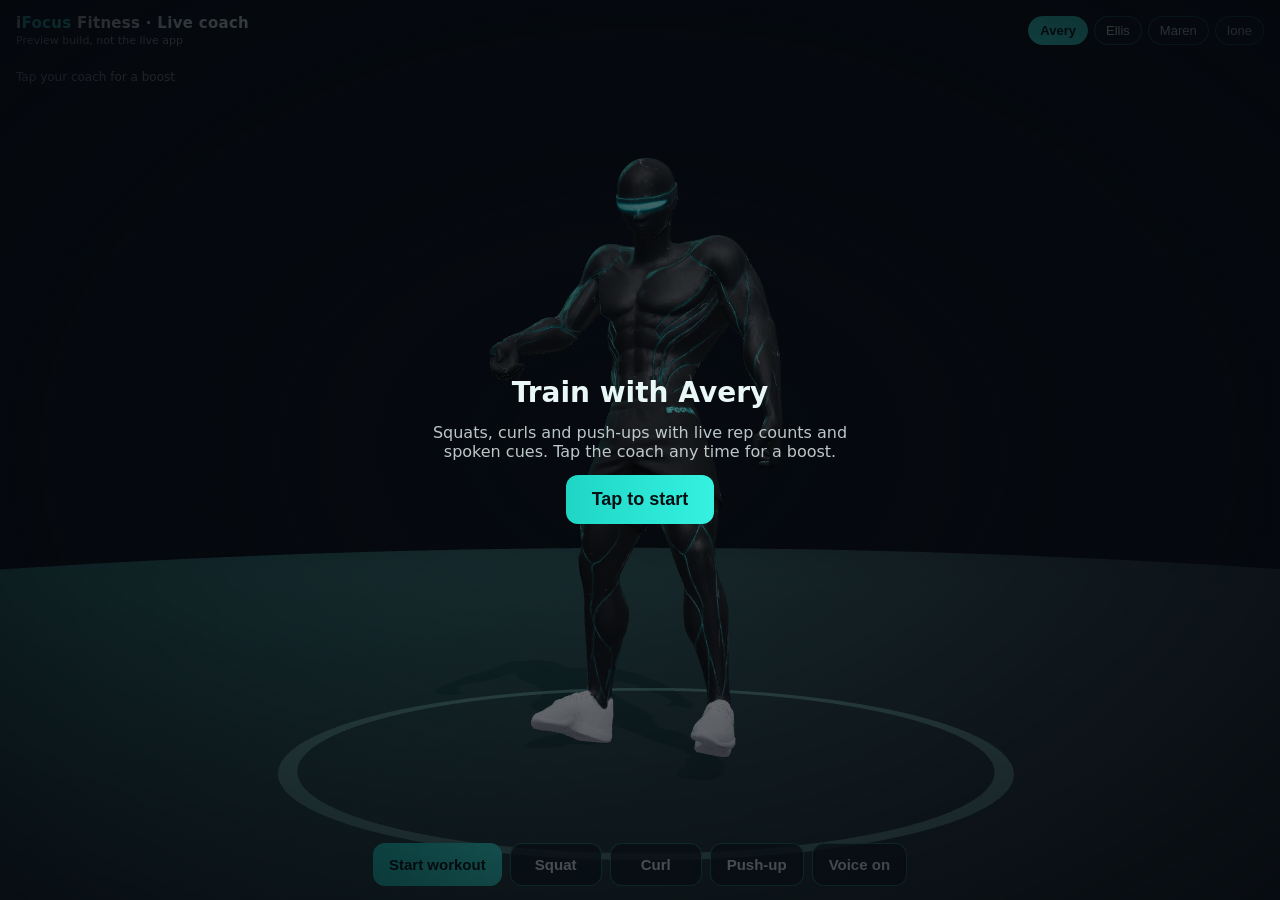
<file: live-coach/index.html>
<!doctype html>
<html lang="en-GB">
<head>
<meta charset="utf-8">
<meta name="viewport" content="width=device-width,initial-scale=1,viewport-fit=cover">
<title>iFocus Fitness · Live coach preview</title>
<meta name="robots" content="noindex">
<style>
:root{--cyan:#36f1e0;--ink:#e9f7f6}
*{box-sizing:border-box}
html,body{margin:0;height:100%;background:#05080d;color:var(--ink);font-family:system-ui,-apple-system,"Segoe UI",Roboto,sans-serif;overflow:hidden;-webkit-tap-highlight-color:transparent}
canvas{position:fixed;inset:0;width:100vw;height:100vh;display:block;touch-action:manipulation}
.top{position:fixed;top:0;left:0;right:0;padding:14px 16px;display:flex;align-items:center;justify-content:space-between;gap:10px;pointer-events:none}
.brand{font-weight:700;letter-spacing:.02em;font-size:15px}
.brand b{color:var(--cyan)}
.tag{font-size:11px;opacity:.65;margin-top:2px}
.coaches{display:flex;gap:6px;pointer-events:auto}
.chip{border:1px solid rgba(54,241,224,.35);background:rgba(10,20,26,.6);color:var(--ink);padding:6px 11px;border-radius:999px;font-size:13px;cursor:pointer}
.chip.on{background:var(--cyan);color:#041014;border-color:var(--cyan);font-weight:600}
.reps{position:fixed;top:70px;right:18px;text-align:right;pointer-events:none}
.reps .ex{font-size:14px;letter-spacing:.12em;text-transform:uppercase;color:var(--cyan)}
.reps .n{font-size:84px;font-weight:800;line-height:.95;text-shadow:0 0 24px rgba(54,241,224,.45)}
.reps .of{font-size:16px;opacity:.7}
.cue{position:fixed;left:50%;bottom:104px;transform:translateX(-50%);max-width:min(92vw,560px);background:rgba(6,14,18,.72);border:1px solid rgba(54,241,224,.3);padding:11px 16px;border-radius:14px;font-size:17px;text-align:center;backdrop-filter:blur(6px);transition:opacity .25s;pointer-events:none}
.bar{position:fixed;left:0;right:0;bottom:0;padding:14px 12px calc(14px + env(safe-area-inset-bottom));display:flex;gap:8px;justify-content:center;flex-wrap:wrap}
.btn{background:rgba(12,24,30,.75);border:1px solid rgba(54,241,224,.4);color:var(--ink);padding:12px 16px;border-radius:12px;font-size:15px;font-weight:600;cursor:pointer;min-width:92px}
.btn.on{background:var(--cyan);color:#041014}
.btn.go{background:linear-gradient(90deg,#1fd6c5,#36f1e0);color:#041014;border:0}
.start{position:fixed;inset:0;display:flex;flex-direction:column;align-items:center;justify-content:center;gap:14px;background:radial-gradient(ellipse at center,rgba(5,8,13,.35),rgba(5,8,13,.9));text-align:center;padding:24px;cursor:pointer;z-index:5}
.start h1{margin:0;font-size:28px}
.start p{margin:0;opacity:.8;max-width:420px}
.start .btn{font-size:18px;padding:14px 26px}
.load{position:fixed;left:50%;top:50%;transform:translate(-50%,-50%);font-size:14px;opacity:.75;z-index:6}
.voice{pointer-events:auto}
.tap{position:fixed;width:70px;height:70px;margin:-35px 0 0 -35px;border-radius:50%;border:3px solid #36f1e0;pointer-events:none;animation:tp .7s ease-out forwards;z-index:4}@keyframes tp{from{transform:scale(.3);opacity:1}to{transform:scale(1.6);opacity:0}}
.hint{position:fixed;left:16px;top:70px;font-size:12px;opacity:.55;pointer-events:none}
</style>
</head>
<body>
<div class="top">
  <div><div class="brand">i<b>Focus</b> Fitness · Live coach</div><div class="tag">Preview build, not the live app</div></div>
  <div class="coaches" id="coaches"></div>
</div>
<div class="hint" id="hint">Tap your coach for a boost</div>
<div class="reps" id="reps" style="opacity:0"><div class="ex" id="exName">Squat</div><div class="n" id="repN">0</div><div class="of" id="repOf">of 8</div></div>
<div class="cue" id="cue" style="opacity:0"></div>
<div class="bar" id="bar">
  <button class="btn go" data-a="workout">Start workout</button>
  <button class="btn" data-a="Squat">Squat</button>
  <button class="btn" data-a="Curl">Curl</button>
  <button class="btn" data-a="Pushup">Push-up</button>
  <button class="btn voice" data-a="voice" id="voiceBtn">Voice on</button>
</div>
<div class="start" id="start"><h1 id="startTitle">Train with Avery</h1><p>Squats, curls and push-ups with live rep counts and spoken cues. Tap the coach any time for a boost.</p><button class="btn go">Tap to start</button></div>
<div class="load" id="load">Loading coach…</div>
<script type="importmap">{"imports":{"three":"./three/build/three.module.js","three/addons/":"./three/addons/"}}</script>
<script type="module">
import * as THREE from 'three';
import {GLTFLoader} from 'three/addons/loaders/GLTFLoader.js';
import {MeshoptDecoder} from 'three/addons/libs/meshopt_decoder.module.js';
import {RoomEnvironment} from 'three/addons/environments/RoomEnvironment.js';

const Q=new URLSearchParams(location.search);
const COACHES={avery:'Avery',ellis:'Ellis',maren:'Maren',ione:'Ione'};
const EX={
  Squat:{label:'Squat',reps:8,speed:0.85,marks:[0.85],cues:['Chest up, sit back into your heels','Knees out over your toes','Drive up through the floor','Lovely depth, keep it smooth'],cam:{az:0.45,el:1.0,dist:4.3,look:0.8}},
  Curl:{label:'Bicep curl',reps:8,speed:1.0,marks:[0.45,0.9],cues:['Elbows pinned to your sides','Squeeze at the top','Slow on the way down','No swinging, just biceps'],cam:{az:0.35,el:1.1,dist:4.0,look:0.95}},
  Pushup:{label:'Push-up',reps:8,speed:0.7,marks:[0.85],cues:['Hands under your shoulders','Body in one straight line','Chest to the floor, then press','Brace your core'],cam:{az:0.95,el:1.5,dist:4.4,look:0.25}},
};
const BOOST=['You have got this!','Nice one, keep it going!','Strong work, stay with me!','That is it, perfect form!','Breathe, and push!'];
let coach=(Q.get('coach')||'avery').toLowerCase(); if(!COACHES[coach]) coach='avery';
let voiceOn=true;
let simT=0; const jobs=[]; const later=(fn,sec)=>jobs.push({t:simT+sec,fn});
function runJobs(){for(let i=jobs.length-1;i>=0;i--) if(jobs[i].t<=simT){const j=jobs.splice(i,1)[0]; j.fn();}}

const r=new THREE.WebGLRenderer({antialias:true,preserveDrawingBuffer:Q.has('rec')});
r.setPixelRatio(Math.min(devicePixelRatio,2)); r.setSize(innerWidth,innerHeight);
r.toneMapping=THREE.ACESFilmicToneMapping; r.toneMappingExposure=1.05; r.shadowMap.enabled=true; r.shadowMap.type=THREE.PCFSoftShadowMap;
document.body.prepend(r.domElement);
const scene=new THREE.Scene();
scene.background=new THREE.Color(0x070b11); scene.fog=new THREE.Fog(0x070b11,8,18);
const pm=new THREE.PMREMGenerator(r); scene.environment=pm.fromScene(new RoomEnvironment(),0.04).texture; scene.environmentIntensity=0.55;
const key=new THREE.DirectionalLight(0xffffff,2.2); key.position.set(2,4,3); key.castShadow=true; key.shadow.mapSize.set(1024,1024);
Object.assign(key.shadow.camera,{left:-2,right:2,top:2.5,bottom:-1,near:0.5,far:12}); scene.add(key);
const rim=new THREE.DirectionalLight(0x36f1e0,1.6); rim.position.set(-3,2.5,-3); scene.add(rim);
scene.add(new THREE.HemisphereLight(0x9fdcff,0x101418,0.35));
// floor
const floor=new THREE.Mesh(new THREE.CircleGeometry(6,64),new THREE.MeshStandardMaterial({color:0x0c1219,roughness:0.85,metalness:0.1}));
floor.rotation.x=-Math.PI/2; floor.receiveShadow=true; scene.add(floor);
const ring=new THREE.Mesh(new THREE.RingGeometry(0.95,1.0,96),new THREE.MeshBasicMaterial({color:0x36f1e0,transparent:true,opacity:0.5}));
ring.rotation.x=-Math.PI/2; ring.position.y=0.002; scene.add(ring);
const pulse=new THREE.Mesh(new THREE.RingGeometry(0.9,1.0,96),new THREE.MeshBasicMaterial({color:0x36f1e0,transparent:true,opacity:0}));
pulse.rotation.x=-Math.PI/2; pulse.position.y=0.003; scene.add(pulse);
const cam=new THREE.PerspectiveCamera(32,innerWidth/innerHeight,0.05,60);
const camT={az:0.3,el:1.0,dist:4.4,look:0.85}; const camC={...camT}; const focus=new THREE.Vector3(); const _h=new THREE.Vector3();
function fitDist(d){ // keep full body in frame on portrait screens
  const a=innerWidth/innerHeight; return a<0.75? d*Math.min(1.9,0.75/a*1.05):d; }

const loader=new GLTFLoader().setMeshoptDecoder(MeshoptDecoder);
const load=u=>new Promise((res,rej)=>loader.load(u,res,undefined,rej));
let C=null; // current coach rig
const cache={};
async function loadCoach(id){
  if(cache[id]) return cache[id];
  const g=await load(`../models/coaches/${id}.glb`);
  const root=g.scene; let mesh=null; const bones={};
  root.traverse(o=>{ if(o.isSkinnedMesh){mesh=o;o.castShadow=true;o.frustumCulled=false;}
    if(o.isBone) bones[o.name.replace('mixamorig','')]=o; });
  const names=['Idle','Squat','Curl','Pushup','Talk','JumpingJacks'];
  const clips={}; await Promise.all(names.map(async n=>{const c=await load(`../models/coaches/clips/${id}/${n}.glb`); const a=c.animations[0]; a.name=n; clips[n]=a;}));
  const mixer=new THREE.AnimationMixer(root); const actions={};
  for(const n of names){const a=mixer.clipAction(clips[n]); a.setLoop(THREE.LoopRepeat,Infinity); actions[n]=a;}
  const holder=new THREE.Group(); holder.add(root);
  // floor reference bones
  const low=['LeftToeBase','RightToeBase','LeftFoot','RightFoot','LeftHand','RightHand','Head','Hips','LeftLeg','RightLeg','LeftForeArm','RightForeArm'].map(n=>bones[n]).filter(Boolean);
  const rig={id,root,holder,mesh,bones,mixer,actions,clips,low,base:null,cur:null,yoff:0};
  // baseline: lowest bone height in Idle (feet at floor)
  actions.Idle.play(); mixer.update(0.01); root.updateMatrixWorld(true); rig.base=minBoneY(rig); actions.Idle.stop();
  cache[id]=rig; return rig;
}
const _v=new THREE.Vector3();
function minBoneY(rig){let m=1e9; for(const b of rig.low){b.getWorldPosition(_v); if(_v.y<m)m=_v.y;} return m-rig.holder.position.y;}

function play(n,fade=0.35){
  const a=C.actions[n]; if(C.cur===n) return a;
  const prev=C.cur?C.actions[C.cur]:null;
  a.reset(); a.enabled=true; a.setEffectiveWeight(1); a.timeScale=EX[n]?.speed??1; a.play();
  if(prev) prev.crossFadeTo(a,fade,false);
  C.cur=n; return a;
}

// UI
const $=id=>document.getElementById(id);
const cueEl=$('cue'); let cueTimer=0;
function cue(t,speak=true){cueEl.textContent=t;cueEl.style.opacity=1;const my=++cueTimer; later(()=>{if(my===cueTimer)cueEl.style.opacity=0;},3.2);
  if(speak&&voiceOn&&'speechSynthesis' in window){try{speechSynthesis.cancel();const u=new SpeechSynthesisUtterance(t);u.lang='en-GB';u.rate=1.02;
    const v=speechSynthesis.getVoices().find(v=>/en-GB/i.test(v.lang)); if(v)u.voice=v; speechSynthesis.speak(u);}catch(e){}}}
function setReps(ex,n,of){$('reps').style.opacity=ex?1:0; if(!ex)return; $('exName').textContent=EX[ex].label; $('repN').textContent=n; $('repOf').textContent='of '+of;}
function setBtn(a){document.querySelectorAll('.bar .btn').forEach(b=>{if(b.dataset.a!=='voice'&&b.dataset.a!=='workout')b.classList.toggle('on',b.dataset.a===a)});}

// session state
let S={ex:null,reps:0,target:0,lastT:0,queue:[],rest:0,onDone:null};
function startSet(ex,target=EX[ex].reps){
  S.ex=ex;S.reps=0;S.target=target;S.lastT=0;S.rest=0;
  const a=play(ex); a.time=0; Object.assign(camT,EX[ex].cam); camT.dist=fitDist(EX[ex].cam.dist);
  setReps(ex,0,target); setBtn(ex); cue(`${EX[ex].label}. ${target} reps. ${EX[ex].cues[0]}.`);
  window.__state={ex,reps:0};
}
function idle(msg){S.ex=null; play('Idle'); setReps(null); setBtn(null); Object.assign(camT,{az:0.3,el:1.0,look:0.85,dist:fitDist(4.4)}); if(msg)cue(msg);}
function workout(){S.wk=true;S.queue=['Squat','Curl','Pushup'].map(e=>({e,n:Q.has('rec')?5:EX[e].reps})); nextInQueue();}
function nextInQueue(){const q=S.queue.shift(); if(!q){S.ex=null;play('Talk');setReps(null);setBtn(null);Object.assign(camT,{az:0.2,el:1.2,look:1.1,dist:fitDist(3.6)});cue(`Workout complete. Brilliant session, see you tomorrow!`);later(()=>{if(!S.ex)idle();},6);return;}
  startSet(q.e,q.n);}
function onRep(){
  S.reps++; setReps(S.ex,S.reps,S.target); window.__state={ex:S.ex,reps:S.reps};
  const left=S.target-S.reps; const ex=EX[S.ex];
  if(left===0){ const done=S.ex; S.ex=null; play('Idle'); setBtn(null);
    if(S.queue.length){cue(`${S.reps}! ${ex.label}s done. Next up, ${EX[S.queue[0].e].label.toLowerCase()}s.`); later(nextInQueue,2.6);} 
    else if(S.wk){S.wk=false; cue(`${S.reps}! Workout complete. Brilliant session, see you tomorrow!`); later(()=>{if(!S.ex){setReps(null);play('Talk');}},2.5); later(()=>{if(!S.ex&&C.cur==='Talk')play('Idle');},9);}
    else {cue(`${S.reps}! Set complete. Great work.`); later(()=>{if(!S.ex){setReps(null);}},2.5);} return; }
  if(left===3) cue(`${S.reps}. Three more!`); else if(left===1) cue(`${S.reps}. Last one, make it count!`);
  else if(S.reps%2===0) cue(`${S.reps}. ${ex.cues[(S.reps/2)%ex.cues.length]}`); else cue(String(S.reps));
}

// tap response
const ray=new THREE.Raycaster(); const ndc=new THREE.Vector2(); let flash=0;
r.domElement.addEventListener('pointerdown',e=>{ if(!C)return;
  const d=document.createElement('div');d.className='tap';d.style.left=e.clientX+'px';d.style.top=e.clientY+'px';document.body.appendChild(d);setTimeout(()=>d.remove(),800);
  ndc.set(e.clientX/innerWidth*2-1,-(e.clientY/innerHeight)*2+1); ray.setFromCamera(ndc,cam);
  const box=new THREE.Box3().setFromObject(C.holder,true).expandByScalar(0.1);
  if(ray.ray.intersectsBox(box)) boost();
});
function boost(){ flash=1; cue(BOOST[Math.floor(Math.random()*BOOST.length)]);
  if(!S.ex){ play('JumpingJacks',0.25); later(()=>{if(!S.ex&&C.cur==='JumpingJacks')play('Idle');},2.3);} window.__boosts=(window.__boosts||0)+1; }
window.boost=boost;

document.getElementById('bar').addEventListener('click',e=>{const b=e.target.closest('.btn'); if(!b)return; const a=b.dataset.a;
  if(a==='voice'){voiceOn=!voiceOn;b.textContent=voiceOn?'Voice on':'Voice off'; if(!voiceOn)speechSynthesis?.cancel(); return;}
  S.queue=[];S.wk=false; if(a==='workout') workout(); else startSet(a);});

async function switchCoach(id){
  coach=id; renderChips(); $('load').style.display='block';
  const rig=await loadCoach(id); if(C) scene.remove(C.holder); C=rig; scene.add(C.holder); C.cur=null;
  for(const a of Object.values(C.actions)) a.stop();
  $('load').style.display='none'; $('startTitle').textContent='Train with '+COACHES[id];
  if(S.ex){const ex=S.ex,n=S.target-S.reps; startSet(ex,n>0?n:EX[ex].reps);} else play('Idle',0);
  window.__ready=id;
}
function renderChips(){ $('coaches').innerHTML=Object.entries(COACHES).map(([k,v])=>`<button class="chip ${k===coach?'on':''}" data-c="${k}">${v}</button>`).join('');}
$('coaches').addEventListener('click',e=>{const c=e.target.closest('.chip'); if(c&&c.dataset.c!==coach) switchCoach(c.dataset.c);});
$('start').addEventListener('click',()=>{$('start').style.display='none'; cue(`Hi, I'm ${COACHES[coach]}, your iFocus coach. Let's warm up with some squats.`); later(()=>{if(!S.ex)workout();},3.5);});
window.__start=()=>$('start').click();

// loop
const clock=new THREE.Clock();
function tick(dt){
  if(C){ C.mixer.update(dt); C.root.updateMatrixWorld(true);
    // keep body on the floor (fixes clips with baked hips offset, e.g. push-up)
    const target=C.base-minBoneY(C); C.yoff+= (target-C.yoff)*Math.min(1,dt*10); C.holder.position.y=C.yoff;
    if(S.ex){ const a=C.actions[S.ex]; const t=a.time%a.getClip().duration;
      const per=a.getClip().duration; const ph=t/per; // rep completes when clip wraps
      for(const m of EX[S.ex].marks){ if((S.lastT<m && ph>=m) || (ph<S.lastT && m>S.lastT)) { onRep(); if(!S.ex) break; } }
      S.lastT=ph; }
  }
  simT+=dt; runJobs();
  for(const k of ['az','el','dist','look']) camC[k]+=(camT[k]-camC[k])*Math.min(1,dt*2.2);
  if(C&&C.bones.Hips){C.bones.Hips.getWorldPosition(_h); _h.y=0; focus.lerp(_h,Math.min(1,dt*2.5));}
  cam.position.set(focus.x+Math.sin(camC.az)*camC.dist,camC.el,focus.z+Math.cos(camC.az)*camC.dist); cam.lookAt(focus.x,camC.look,focus.z);
  flash=Math.max(0,flash-dt*1.6); pulse.material.opacity=flash*0.9; const s=1+(1-flash)*1.2; pulse.scale.set(s,s,s);
  ring.material.opacity=0.35+Math.sin(performance.now()/600)*0.12+flash*0.5;
  r.render(scene,cam);
}
if(!Q.has('rec')) r.setAnimationLoop(()=>tick(Math.min(clock.getDelta(),0.05)));
window.__tick=tick;
addEventListener('resize',()=>{r.setSize(innerWidth,innerHeight);cam.aspect=innerWidth/innerHeight;cam.updateProjectionMatrix(); camT.dist=fitDist(S.ex?EX[S.ex].cam.dist:4.4);});
renderChips(); camT.dist=fitDist(4.4); Object.assign(camC,camT);
switchCoach(coach).catch(e=>{$('load').textContent='Could not load coach: '+e; window.__err=String(e);});
if(Q.has('pose')){ /* debug: freeze a clip at a time */ }
</script>
</body>
</html>
</file>
